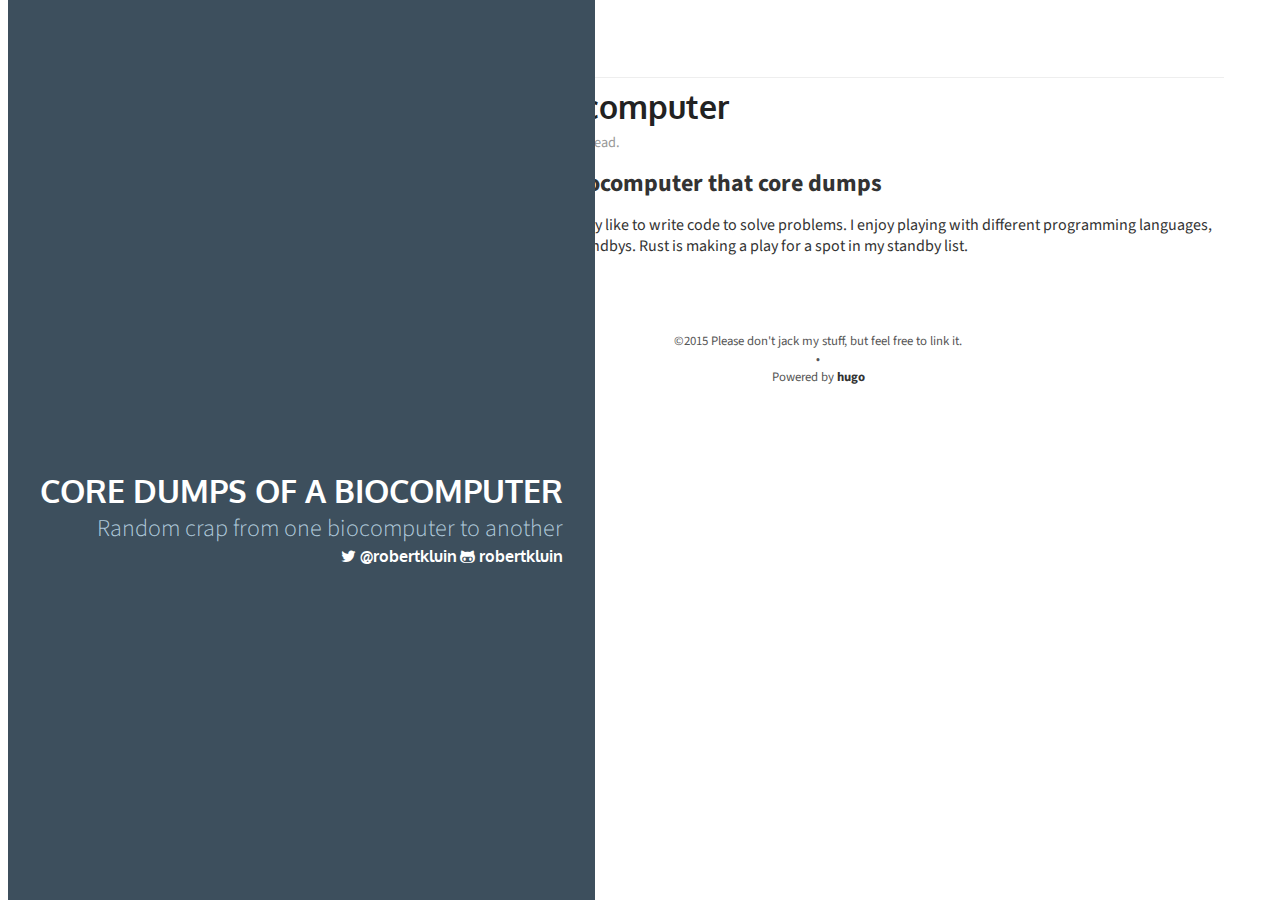
<file: index.html>
<!doctype html>
<html lang="en">
<head>
    <meta charset="utf-8">
    <meta name="viewport" content="width=device-width, initial-scale=1.0">
    
      <meta name="description" content="Random crap from one biocomputer to another">
    

    <title>Core Dumps of a Biocomputer &middot; Core Dumps of a Biocomputer</title>
    <link href='http://fonts.googleapis.com/css?family=Source+Sans+Pro:400,700|Oxygen:400,700' rel='stylesheet' type='text/css'>
    <link rel="stylesheet" href="http://yui.yahooapis.com/pure/0.5.0/pure-min.css">
    
    
        <link rel="stylesheet" href="http://yui.yahooapis.com/pure/0.5.0/grids-responsive-min.css">
    

    
    
        <link rel="stylesheet" href="/css/blog.css">
    
    <link href="//netdna.bootstrapcdn.com/font-awesome/4.1.0/css/font-awesome.min.css" rel="stylesheet">

    
    <link rel="stylesheet" href="/css/highlight.min.css">
    <script src="/js/highlight.min.js"></script>
    <script>hljs.initHighlightingOnLoad();</script>
</head>
<body>


<div id="layout" class="pure-g">
    <div class="sidebar pure-u-1 pure-u-md-1-4">
    <div class="header">
        <hgroup>
            <h1 class="brand-title"><a href="http://robertkluin.github.io">Core Dumps of a Biocomputer</a></h1>
            <h2 class="brand-tagline"> Random crap from one biocomputer to another </h2>
        </hgroup>

        <nav class="nav">
            <ul class="nav-list">
                
                <li class="nav-item">
                  <a class="pure-button" href="http://twitter.com/robertkluin"><i class="fa fa-twitter"></i> @robertkluin</a>
                </li>
                
                
                <li class="nav-item">
                  <a class="pure-button" href="http://github.com/robertkluin "><i class="fa fa-github-alt"></i> robertkluin</a>
                </li>
                
            </ul>
        </nav>
    </div>
</div>


    <div class="content pure-u-1 pure-u-md-3-4">
        <div>
            
            <div class="posts">
                
                <h1 class="content-subhead">29 Jan 2015, 21:05</h1>
                <section class="post">
                    <header class="post-header">

                      <a href="http://robertkluin.github.io/about/" class="post-title">About The Biocomputer</a>

                        <p class="post-meta">
                            By <strong class="post-author">Robert Kluin</strong>,
                            about 1 minute to read.
                            
                        </p>
                    </header>

                    <div class="post-description">
                        <h2 id="about-robert-the-biocomputer-that-core-dumps:6083a88ee3411b0d17ce02d738f69d47">About Robert, the biocomputer that core dumps</h2>

<p>I like solving problems.  I especially like to write code to solve problems.  I
enjoy playing with different programming languages, but Python or Go are my
goto standbys.  Rust is making a play for a spot in my standby list.</p>

                    </div>
                </section>
                
            </div>
            <div class="footer">
    <div class="pure-menu pure-menu-horizontal pure-menu-open">
        <ul>
          <li>&copy;2015 Please don't jack my stuff, but feel free to link it.</li>
          <li>&bull;</li>
          <li>Powered by <a class="hugo" href="http://hugo.spf13.com/" target="_blank">hugo</a></li>
        </ul>
    </div>
</div>

        </div>
    </div>
</div>


</body>
</html>
</file>
<file: css/blog.css>
* {
    -webkit-box-sizing: border-box;
    -moz-box-sizing: border-box;
    box-sizing: border-box;
}

/*
When setting the primary font stack, apply it to the Pure grid units along
with `html`, `button`, `input`, `select`, and `textarea`. Pure Grids use
specific font stacks to ensure the greatest OS/browser compatibility.
*/
html, button, input, select, textarea,
.pure-g [class *= "pure-u"] {
    /* Set your content font stack here: */
    font-family: "Source Sans Pro", serif;
}

a {
    text-decoration: none;
    color: rgb(61, 146, 201);
}
a:hover,
a:focus {
    text-decoration: underline;
}

h3 {
    font-weight: 100;
}

/* LAYOUT CSS */
.pure-img-responsive {
    max-width: 100%;
    height: auto;
}

#layout {
    padding: 0;
}

.header {
    text-align: center;
    top: auto;
    margin: 3em auto;
}

.sidebar {
    background: rgb(61, 79, 93);
    color: #fff;
}

.brand-title,
.brand-tagline {
    margin: 0;
}
.brand-title {
    text-transform: uppercase;
    font-family: "Oxygen", sans-serif;
}
.brand-title a{
    color:#fff;
}
.brand-title a:hover{
    text-decoration: none;
}
.brand-tagline {
    font-weight: 300;
    color: rgb(176, 202, 219);
}

.nav-list {
    margin: 0;
    padding: 0;
    list-style: none;
}
.nav-item {
    display: inline-block;
    *display: inline;
    zoom: 1;
}
.nav-item a {
    background: transparent;
    /*border: 2px solid rgb(176, 202, 219);*/
    color: #fff;
    margin-top: 1em;
    /*letter-spacing: 0.05em;
    text-transform: uppercase;
     font-size: 85%; */
    font-weight: bold;
    font-family: "Oxygen", sans-serif;
}
.nav-item a:hover,
.nav-item a:focus {
    /*border: 2px solid rgb(61, 146, 201);*/
    text-decoration: none;
}

.content-subhead {
    text-transform: uppercase;
    color: #aaa;
    border-bottom: 1px solid #eee;
    padding: 0.4em 0;
    font-size: 80%;
    font-weight: 500;
    letter-spacing: 0.1em;
}

.content {
    padding: 2em 1em 0;
}

.post {
    padding-bottom: 2em;
}
.post-title {
    font-size: 2em;
    color: #222;
    margin: 0.4em 0;
    font-family: "Oxygen", sans-serif;
    font-weight: bold;
}
.post-title:hover{
    text-decoration: none;
}
.post-avatar {
    border-radius: 50px;
    float: right;
    margin-left: 1em;
}
.post-description {
    font-family: "Source Sans Pro", serif;
    color: #333;
    line-height: 1.35em;
}
.post-meta {
    color: #999;
    font-size: 90%;
    margin: 5px 0;
}

.post-category {
    margin: 0 0.1em;
    padding: 0.3em 1em;
    color: #fff;
    background: #999;
    font-size: 80%;
}
.post-category-design {
    background: #5aba59;
}
.post-category-pure {
    background: #4d85d1;
}
.post-category-yui {
    background: #8156a7;
}
.post-category-javascript {
    background: #df2d4f;
}

.post-images {
    margin: 1em 0;
}
.post-image-meta {
    margin-top: -3.5em;
    margin-left: 1em;
    color: #fff;
    text-shadow: 0 1px 1px #333;
}

.footer {
    text-align: center;
    padding: 1em 0;
    color: #555;
    font-size: 80%;
}
.footer ul li {
    padding: 0 0.5em 0 0.5em;
}
.footer ul li a {
    display:inline;
    padding: 0;
}
.hugo{
    color:#333;
    font-weight: bold;
}
.footer .pure-menu a:hover,
.footer .pure-menu a:focus {
    background: none;
}

@media (min-width: 48em) {
    .content {
        padding: 2em 3em 0;
        margin-left: 25%;
    }

    .header {
        margin: 80% 2em 0;
        text-align: right;
    }

    .sidebar {
        position: fixed;
        top: 0;
        bottom: 0;
    }
}
</file>
<file: css/highlight.min.css>
.hljs{display:block;padding:.5em;background:#f0f0f0}.hljs,.hljs-subst,.hljs-tag .hljs-title,.lisp .hljs-title,.clojure .hljs-built_in,.nginx .hljs-title{color:black}.hljs-string,.hljs-title,.hljs-constant,.hljs-parent,.hljs-tag .hljs-value,.hljs-rules .hljs-value,.hljs-rules .hljs-value .hljs-number,.hljs-preprocessor,.hljs-pragma,.haml .hljs-symbol,.ruby .hljs-symbol,.ruby .hljs-symbol .hljs-string,.hljs-aggregate,.hljs-template_tag,.django .hljs-variable,.smalltalk .hljs-class,.hljs-addition,.hljs-flow,.hljs-stream,.bash .hljs-variable,.apache .hljs-tag,.apache .hljs-cbracket,.tex .hljs-command,.tex .hljs-special,.erlang_repl .hljs-function_or_atom,.asciidoc .hljs-header,.markdown .hljs-header,.coffeescript .hljs-attribute{color:#800}.smartquote,.hljs-comment,.hljs-annotation,.hljs-template_comment,.diff .hljs-header,.hljs-chunk,.asciidoc .hljs-blockquote,.markdown .hljs-blockquote{color:#888}.hljs-number,.hljs-date,.hljs-regexp,.hljs-literal,.hljs-hexcolor,.smalltalk .hljs-symbol,.smalltalk .hljs-char,.go .hljs-constant,.hljs-change,.lasso .hljs-variable,.makefile .hljs-variable,.asciidoc .hljs-bullet,.markdown .hljs-bullet,.asciidoc .hljs-link_url,.markdown .hljs-link_url{color:#080}.hljs-label,.hljs-javadoc,.ruby .hljs-string,.hljs-decorator,.hljs-filter .hljs-argument,.hljs-localvars,.hljs-array,.hljs-attr_selector,.hljs-important,.hljs-pseudo,.hljs-pi,.haml .hljs-bullet,.hljs-doctype,.hljs-deletion,.hljs-envvar,.hljs-shebang,.apache .hljs-sqbracket,.nginx .hljs-built_in,.tex .hljs-formula,.erlang_repl .hljs-reserved,.hljs-prompt,.asciidoc .hljs-link_label,.markdown .hljs-link_label,.vhdl .hljs-attribute,.clojure .hljs-attribute,.asciidoc .hljs-attribute,.lasso .hljs-attribute,.coffeescript .hljs-property,.hljs-phony{color:#88F}.hljs-keyword,.hljs-id,.hljs-title,.hljs-built_in,.hljs-aggregate,.css .hljs-tag,.hljs-javadoctag,.hljs-phpdoc,.hljs-yardoctag,.smalltalk .hljs-class,.hljs-winutils,.bash .hljs-variable,.apache .hljs-tag,.go .hljs-typename,.tex .hljs-command,.asciidoc .hljs-strong,.markdown .hljs-strong,.hljs-request,.hljs-status{font-weight:bold}.asciidoc .hljs-emphasis,.markdown .hljs-emphasis{font-style:italic}.nginx .hljs-built_in{font-weight:normal}.coffeescript .javascript,.javascript .xml,.lasso .markup,.tex .hljs-formula,.xml .javascript,.xml .vbscript,.xml .css,.xml .hljs-cdata{opacity:.5}
</file>
